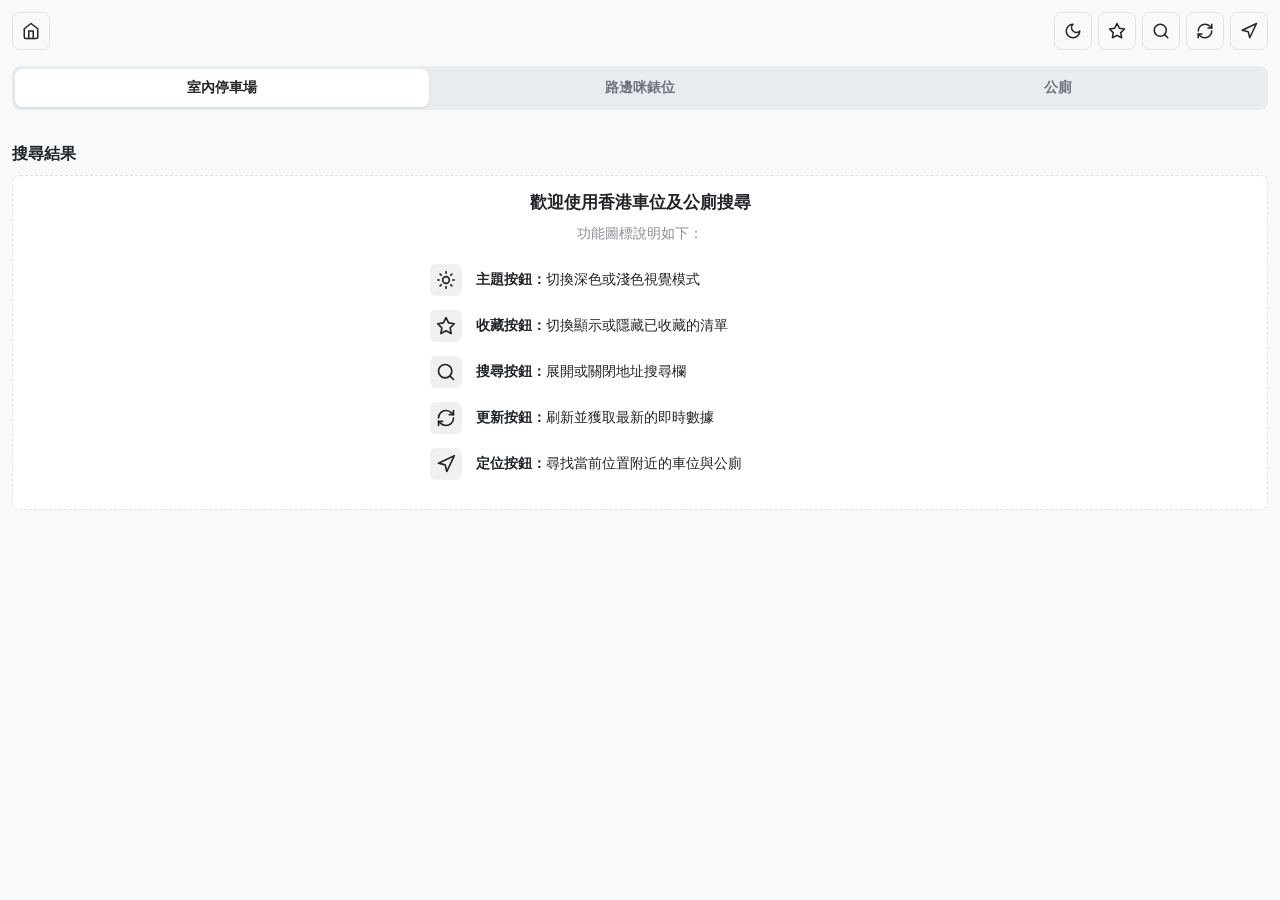
<file: index.html>
<!DOCTYPE html>
<html lang="zh-HK">
<head>
    <meta charset="UTF-8">
    <meta name="viewport" content="width=device-width, initial-scale=1.0">
    <title>HK Car Parks</title>
    <link rel="stylesheet" href="style.css">
    <style>
        /* 僅針對路邊咪錶位卡片進行版面壓縮與右側重組 */
        .carpark-card.meter-card {
            position: relative !important;
            padding: 12px 110px 12px 12px !important;
            min-height: 105px !important;
            box-sizing: border-box !important;
        }

        /* 允許右側元件獨立進行絕對定位 */
        .carpark-card.meter-card .card-body-split {
            display: block !important;
        }

        .carpark-card.meter-card .card-right {
            position: static !important;
        }

        /* 將路邊咪錶的空置率盒子固定於右上角 */
        .carpark-card.meter-card .vacancy-badge {
            position: absolute !important;
            top: 12px !important;
            right: 12px !important;
            margin: 0 !important;
            width: 84px !important;
            box-sizing: border-box !important;
        }

        /* 將無邊框按鈕群水平排列並與空置率盒子右側對齊 */
        .carpark-card.meter-card .parking-tracker-btn-container {
            position: absolute !important;
            right: 12px !important;
            top: 62px !important; 
            display: flex !important;
            gap: 8px !important;
            width: 84px !important;
            justify-content: flex-end !important;
            background: transparent !important;
            margin: 0 !important;
            padding: 0 !important;
            z-index: 10 !important;
        }

        /* 純透明無邊框功能按鈕樣式 */
        .parking-action-btn {
            display: flex !important;
            align-items: center !important;
            justify-content: center !important;
            width: 36px !important;
            height: 36px !important;
            background: transparent !important;
            border: none !important;
            box-shadow: none !important;
            color: #94a3b8 !important;
            cursor: pointer !important;
            transition: color 0.2s ease-in-out !important;
            outline: none !important;
            -webkit-tap-highlight-color: transparent !important;
            padding: 0 !important;
            box-sizing: border-box !important;
        }

        .parking-action-btn:active {
            opacity: 0.5 !important;
        }

        .parking-tracker-toggle-btn {
            color: #94a3b8 !important;
        }

        /* 啟動追蹤時轉為純亮藍色 */
        .parking-tracker-toggle-btn.tracking-active {
            color: #2563eb !important;
        }

        .parking-tracker-toggle-btn.tracking-disabled {
            color: #94a3b8 !important;
            opacity: 0.15 !important;
            cursor: not-allowed !important;
        }

        /* 頂部輕量化提示通知 */
        #parking-toast-notice {
            position: fixed;
            top: 24px;
            left: 50%;
            transform: translateX(-50%);
            background-color: #1e293b;
            color: #f8fafc;
            padding: 12px 20px;
            border-radius: 12px;
            font-size: 13px;
            font-weight: 500;
            box-shadow: 0 10px 15px -3px rgba(0, 0, 0, 0.3);
            z-index: 1000000;
            width: calc(100% - 32px);
            max-width: 360px;
            text-align: center;
            animation: toastFadeIn 0.3s ease-out;
            transition: opacity 0.3s ease;
        }

        /* 底部智慧狀態島 */
        #mobile-bottom-tracker-island {
            position: fixed;
            bottom: calc(16px + env(safe-area-inset-bottom));
            left: 50%;
            transform: translateX(-50%);
            width: calc(100% - 32px);
            max-width: 400px;
            background-color: #1e293b;
            box-shadow: 0 10px 25px -5px rgba(0, 0, 0, 0.4), 0 8px 10px -6px rgba(0, 0, 0, 0.4);
            border-radius: 16px;
            padding: 12px 16px;
            z-index: 99999;
            box-sizing: border-box;
            color: #f8fafc;
            font-family: system-ui, -apple-system, sans-serif;
            transition: transform 0.25s cubic-bezier(0.16, 1, 0.3, 1), opacity 0.25s ease;
            animation: islandSlideUp 0.3s cubic-bezier(0.16, 1, 0.3, 1);
        }

        #mobile-bottom-tracker-island.island-hidden {
            display: none !important;
            visibility: hidden !important;
            opacity: 0 !important;
            pointer-events: none !important;
        }

        .island-header {
            display: flex;
            align-items: center;
            gap: 8px;
            font-size: 11px;
            color: #94a3b8;
            margin-bottom: 6px;
            font-weight: 600;
            letter-spacing: 0.05em;
        }

        .island-pulse {
            width: 6px;
            height: 6px;
            background-color: #3b82f6;
            border-radius: 50%;
            display: inline-block;
            box-shadow: 0 0 0 0 rgba(59, 130, 246, 0.6);
            animation: islandPulseGlow 2s infinite;
        }

        .island-row {
            display: flex;
            justify-content: space-between;
            align-items: center;
            padding: 8px 0;
            border-top: 1px solid #334155;
        }

        .island-row:first-of-type {
            border-top: none;
        }

        .island-carpark-name {
            font-size: 13px;
            font-weight: 500;
            white-space: nowrap;
            overflow: hidden;
            text-overflow: ellipsis;
            max-width: 75%;
            color: #f1f5f9;
        }

        .island-cancel-btn {
            background-color: #334155;
            border: none;
            color: #f8fafc;
            font-size: 12px;
            font-weight: 600;
            padding: 4px 10px;
            border-radius: 8px;
            cursor: pointer;
            transition: background-color 0.2s ease;
            -webkit-tap-highlight-color: transparent;
        }

        @keyframes toastFadeIn {
            from { top: 0; opacity: 0; }
            to { top: 24px; opacity: 1; }
        }

        @keyframes islandSlideUp {
            from { transform: translate(-50%, 80px); opacity: 0; }
            to { transform: translate(-50%, 0); opacity: 1; }
        }

        @keyframes islandPulseGlow {
            0% { transform: scale(0.95); box-shadow: 0 0 0 0 rgba(59, 130, 246, 0.6); }
            70% { transform: scale(1); box-shadow: 0 0 0 6px rgba(59, 130, 246, 0); }
            100% { transform: scale(0.95); box-shadow: 0 0 0 0 rgba(59, 130, 246, 0); }
        }
    </style>
</head>
<body>

    <div class="sticky-header-wrapper">
        <div class="header-container">
            <button id="homeBtn" class="icon-btn" aria-label="主頁"></button>
            <div class="header-actions">
                <button id="themeToggleBtn" class="icon-btn" onclick="toggleTheme()" aria-label="切換主題"></button>
                <button id="showFavBtn" class="icon-btn" aria-label="我的收藏"></button>
                <button id="searchToggleBtn" class="icon-btn" aria-label="展開搜尋"></button>
                <button id="refreshBtn" class="icon-btn" aria-label="更新數據"></button>
                <button id="locateBtn" class="icon-btn" aria-label="GPS 定位"></button>
            </div>
        </div>

        <div class="tab-container">
            <button id="tabOffStreet" class="tab-btn active" onclick="switchTab('offstreet')">室內停車場</button>
            <button id="tabMetered" class="tab-btn" onclick="switchTab('metered')">路邊咪錶位</button>
            <button id="tabToilet" class="tab-btn" onclick="switchTab('toilet')">公廁</button>
        </div>
        
        <div id="searchWrapper" class="search-dropdown">
            <div class="search-bar-container">
                <input type="text" id="searchInput" placeholder="搜尋香港地址、大廈、商場或街道...">
                <button id="searchBtn" class="search-action-btn">搜尋</button>
            </div>
        </div>

        <div id="history-wrapper" class="history-container" style="display: none;">
            <div id="historyChips" class="chips-row"></div>
            <button id="clearHistoryBtn" class="clear-btn">清除</button>
        </div>
    </div>

    <p id="status"></p>
    
    <div id="fav-wrapper" style="display:none;">
        <div class="section-title" id="ui-fav-title">我的收藏夾</div>
        <div id="favoritesList"></div>
    </div>

    <div id="filter-container" style="display: none;"></div>

    <div class="section-title" id="ui-search-title">搜尋結果</div>
    <div id="searchSubtitle" class="search-subtitle" style="display: none;"></div>
    <div id="results"></div>

    <button id="backToTopBtn" class="back-to-top" aria-label="回到頂部"></button>
    
    <script src="config.js"></script>
    <script src="templates.js"></script>
    <script src="api.js"></script>
    <script src="ui.js"></script>
    <script src="map.js"></script>
    <script src="parkingTracker.js"></script>
    <script src="app.js"></script>

</body>
</html>
</file>
<file: style.css>
:root {
    --bg-primary: #f8f9fa;
    --surface: #ffffff;
    --text-main: #212529;
    --text-muted: #6c757d;
    --accent: #0d6efd;
    --accent-hover: #0b5ed7;
    --success: #198754;
    --warning: #ff9f43;
    --danger: #dc3545;
    --border-color: #dee2e6;
    --radius: 8px;
    --btn-height: 38px;
    --font-size-btn: 0.85rem;
}

body.dark-theme {
    --bg-primary: #121212;
    --surface: #1e1e1e;
    --text-main: #f8f9fa;
    --text-muted: #a0a0a0;
    --border-color: #2d2d2d;
    --accent-hover: #157bfb;
}

* { box-sizing: border-box; margin: 0; padding: 0; }

body {
    font-family: -apple-system, BlinkMacSystemFont, "Segoe UI", Roboto, Helvetica, Arial, sans-serif;
    background-color: var(--bg-primary);
    color: var(--text-main);
    padding: 12px;
    line-height: 1.4;
    transition: background-color 0.2s, color 0.2s;
}

/* 置頂包裝器基礎與過渡樣式 */
.sticky-header-wrapper {
    position: sticky;
    top: 0;
    z-index: 100;
    background-color: var(--bg-primary);
    padding: 12px 12px 4px 12px;
    margin: -12px -12px 12px -12px;
    border-bottom: 1px solid transparent;
    transition: border-color 0.15s ease, box-shadow 0.15s ease, background-color 0.2s;
}

/* 滾動時啟用陰影與底線 */
.sticky-header-wrapper.scrolled {
    border-bottom-color: var(--border-color);
    box-shadow: 0 4px 12px rgba(0, 0, 0, 0.05);
}

body.dark-theme .sticky-header-wrapper.scrolled {
    box-shadow: 0 4px 16px rgba(0, 0, 0, 0.3);
}

.header-container {
    display: flex;
    justify-content: space-between;
    align-items: center;
    margin-bottom: 16px;
    gap: 10px;
}

h1 { font-size: 1.15rem; font-weight: 700; letter-spacing: -0.5px; white-space: nowrap; }

.header-actions {
    display: flex;
    gap: 6px;
    align-items: center;
}

.icon-btn {
    background-color: transparent;
    color: var(--text-main);
    border: 1px solid var(--border-color);
    border-radius: var(--radius);
    padding: 0;
    width: var(--btn-height);
    height: var(--btn-height);
    display: inline-flex;
    align-items: center;
    justify-content: center;
    cursor: pointer;
    transition: all 0.15s ease;
}

.icon-btn:active { background-color: #e9ecef; }
body.dark-theme .icon-btn:active { background-color: #2d2d2d; }

.icon-btn svg {
    width: 18px;
    height: 18px;
    display: block;
}

.tab-container {
    display: flex;
    background-color: #e9ecef;
    padding: 3px;
    border-radius: var(--radius);
    margin-bottom: 12px;
    gap: 4px;
    height: calc(var(--btn-height) + 6px);
    align-items: center;
    transition: background-color 0.2s;
}

body.dark-theme .tab-container {
    background-color: #2d2d2d;
}

.tab-btn, button.main-btn, button.secondary-btn, button.search-action-btn, .pill-btn {
    height: var(--btn-height);
    font-size: var(--font-size-btn);
    border-radius: var(--radius);
    display: inline-flex;
    align-items: center;
    justify-content: center;
    border: 1px solid transparent;
    box-sizing: border-box;
    font-weight: 600;
    cursor: pointer;
    transition: all 0.15s ease;
    white-space: nowrap;
    text-decoration: none;
}

.tab-btn {
    flex: 1;
    background: none;
    color: var(--text-muted);
}

.tab-btn.active {
    background-color: var(--surface);
    color: var(--text-main);
    box-shadow: 0 1px 3px rgba(0,0,0,0.08);
}

#status {
    margin: 4px 0 8px 0;
    font-size: 0.85rem;
    color: var(--text-muted);
    text-align: center;
}

.search-dropdown {
    max-height: 0;
    overflow: hidden;
    opacity: 0;
    transition: max-height 0.3s cubic-bezier(0.4, 0, 0.2, 1), opacity 0.2s ease, margin-bottom 0.3s ease;
    margin-bottom: 0;
    width: 100%;
}

.search-dropdown.open {
    max-height: 60px;
    opacity: 1;
    margin-bottom: 12px;
}

.search-bar-container {
    display: flex;
    gap: 8px;
    width: 100%;
}

input#searchInput {
    flex: 1;
    height: var(--btn-height);
    padding: 0 12px;
    font-size: 0.9rem;
    border-radius: var(--radius);
    border: 1px solid var(--border-color);
    background-color: var(--surface);
    color: var(--text-main);
    outline: none;
    transition: border-color 0.15s;
}

input#searchInput:focus {
    border-color: var(--accent);
}

button.search-action-btn {
    background-color: var(--text-main);
    color: var(--surface);
    padding: 0 16px;
}

button.search-action-btn:active {
    background-color: #000;
}
body.dark-theme button.search-action-btn:active {
    background-color: #ffffff;
}

.history-container {
    display: none;
    align-items: center;
    justify-content: space-between;
    gap: 8px;
    margin-bottom: 12px;
    width: 100%;
}

.chips-row {
    display: flex;
    flex-wrap: wrap;
    gap: 6px;
    flex: 1;
}

.history-chip {
    background-color: #e9ecef;
    color: var(--text-main);
    padding: 4px 8px;
    font-size: 0.75rem;
    font-weight: 500;
    border-radius: 6px;
    cursor: pointer;
    border: none;
    white-space: nowrap;
    max-width: 110px;
    overflow: hidden;
    text-overflow: ellipsis;
    transition: background-color 0.2s;
}

body.dark-theme .history-chip {
    background-color: #2d2d2d;
}

.history-chip:active {
    background-color: var(--border-color);
}

.clear-btn {
    background-color: #f1f3f5;
    border: 1px solid var(--border-color);
    color: var(--text-muted);
    font-size: 0.75rem;
    font-weight: 600;
    cursor: pointer;
    padding: 4px 8px;
    border-radius: 6px;
    white-space: nowrap;
    transition: background-color 0.2s, border-color 0.2s;
}

body.dark-theme .clear-btn {
    background-color: #1e1e1e;
}

.clear-btn:active {
    background-color: #fff5f5;
    color: var(--danger);
    border-color: #fbc2c2;
}

body.dark-theme .clear-btn:active {
    background-color: #2c1a1a;
}

#filter-container {
    display: none;
    flex-direction: column;
    gap: 8px;
    margin-bottom: 12px;
    width: 100%;
}

.filter-row {
    display: flex;
    gap: 6px;
    width: 100%;
}

.pill-btn {
    flex: 1;
    background-color: var(--surface);
    border-color: var(--border-color);
    color: var(--text-muted);
    padding: 0 4px;
}

.pill-btn:active {
    transform: scale(0.97);
}

.pill-btn.active.color-blue {
    background-color: var(--accent);
    color: white;
    border-color: var(--accent);
}

.pill-btn.active.color-green {
    background-color: var(--success);
    color: white;
    border-color: var(--success);
}

.pill-btn.active.color-red {
    background-color: var(--danger);
    color: white;
    border-color: var(--danger);
}

.section-title {
    font-size: 1rem;
    font-weight: 600;
    margin: 16px 0 8px 0;
    color: var(--text-main);
}

.carpark-card {
    background-color: var(--surface);
    padding: 10px 12px;
    margin-bottom: 10px;
    border-radius: var(--radius);
    border: 1px solid var(--border-color);
    border-left: 4px solid var(--border-color);
    transition: border-color 0.15s, background-color 0.2s;
}

.carpark-card.status-high { border-left-color: var(--success); }
.carpark-card.status-medium { border-left-color: var(--warning); }
.carpark-card.status-empty { border-left-color: var(--danger); }
.carpark-card.status-unknown { border-left-color: var(--border-color); }

.card-body-split {
    display: flex;
    justify-content: space-between;
    align-items: stretch;
    gap: 12px;
}

.card-left {
    flex: 1;
    min-width: 0;
}

.card-right {
    display: flex;
    flex-direction: column;
    justify-content: center !important; 
    align-items: flex-end;
    width: 80px;
    flex-shrink: 0;
}

.carpark-name {
    font-size: 0.95rem;
    font-weight: 600;
    color: var(--text-main);
    line-height: 1.3;
    display: flex;
    align-items: center;
    gap: 6px;
    margin-bottom: 4px;
}

.status-dot {
    width: 8px;
    height: 8px;
    border-radius: 50%;
    display: inline-block;
    flex-shrink: 0;
}

.dot-green { background-color: var(--success); }
.dot-orange { background-color: var(--warning); }
.dot-red { background-color: var(--danger); }
.dot-grey { background-color: var(--text-muted); }

.card-fav-btn {
    background-color: #f1f3f5;
    color: var(--text-main);
    border: 1px solid var(--border-color);
    padding: 3px 6px;
    font-size: 0.7rem;
    font-weight: 600;
    border-radius: 4px;
    cursor: pointer;
    white-space: nowrap;
    width: 100%;
    text-align: center;
    transition: background-color 0.2s, border-color 0.2s;
}

body.dark-theme .card-fav-btn {
    background-color: #2d2d2d;
}

.card-fav-btn.active {
    background-color: var(--danger);
    color: white;
    border-color: var(--danger);
}

/* Inline Favorite Button Styles */
.card-fav-btn.inline-fav-btn {
    background-color: transparent !important;
    border: none !important;
    padding: 0 !important;
    width: 20px !important;
    height: 20px !important;
    display: inline-flex !important;
    align-items: center !important;
    justify-content: center !important;
    cursor: pointer !important;
    color: var(--text-muted) !important;
    transition: transform 0.1s ease, color 0.2s !important;
    flex-shrink: 0 !important;
}

body.dark-theme .card-fav-btn.inline-fav-btn {
    background-color: transparent !important;
}

.card-fav-btn.inline-fav-btn:active {
    transform: scale(0.85) !important;
}

.card-fav-btn.inline-fav-btn svg {
    width: 18px !important;
    height: 18px !important;
    display: block !important;
}

.card-fav-btn.inline-fav-btn.active {
    background-color: transparent !important;
    border-color: transparent !important;
    color: #ff9f43 !important;
}

body.dark-theme .card-fav-btn.inline-fav-btn.active {
    background-color: transparent !important;
}

.tags-row {
    display: flex;
    align-items: center;
    gap: 6px;
    margin-bottom: 6px;
    flex-wrap: wrap;
}

.distance { font-size: 0.8rem; font-weight: 600; color: var(--danger); }
.distance-warning { font-size: 0.75rem; font-weight: bold; color: var(--danger); margin-left: 2px; }

.status-badge {
    display: inline-block;
    padding: 2px 6px;
    font-size: 0.65rem;
    font-weight: 700;
    border-radius: 4px;
    text-transform: uppercase;
}

.status-badge.ev-charger {
    background-color: #eafaf1;
    color: var(--success);
    border: 1px solid #a3e4d7;
}

body.dark-theme .status-badge.ev-charger {
    background-color: #0c2b1a;
    color: var(--success);
    border-color: #198754;
}

.info-grid {
    display: grid;
    grid-template-columns: auto 1fr;
    gap: 3px 8px;
    font-size: 0.8rem;
    color: var(--text-main);
}

.info-label { color: var(--text-muted); font-weight: 500; }

.map-link, .phone-link {
    color: var(--accent);
    text-decoration: none;
    font-weight: 500;
}

.vacancy-badge {
    width: 100%;
    padding: 4px 6px;
    border-radius: 6px;
    text-align: center;
    display: flex;
    flex-direction: column;
    align-items: center;
    justify-content: center;
    border: 1px solid var(--border-color);
    background-color: #f8f9fa;
    transition: background-color 0.2s, border-color 0.2s;
}

body.dark-theme .vacancy-badge {
    background-color: #1e1e1e;
}

.vacancy-badge.available {
    border-color: #a3e4d7;
    background-color: #f4fbf7;
}

body.dark-theme .vacancy-badge.available {
    border-color: #198754;
    background-color: #0c2b1a;
}

.vacancy-badge.moderate {
    border-color: #fde3a7;
    background-color: #fffaf4;
}

body.dark-theme .vacancy-badge.moderate {
    border-color: #ff9f43;
    background-color: #3b250a;
}

.vacancy-badge.full {
    border-color: #fbc2c2;
    background-color: #fff5f5;
}

body.dark-theme .vacancy-badge.full {
    border-color: #dc3545;
    background-color: #321015;
}

.vacancy-badge.unknown {
    border-color: var(--border-color);
    background-color: #f8f9fa;
}

body.dark-theme .vacancy-badge.unknown {
    background-color: #1e1e1e;
}

.vacancy-num {
    font-size: 1.1rem;
    font-weight: 700;
    line-height: 1.1;
}

.vacancy-num.none { color: var(--danger); }
.vacancy-num.medium { color: var(--warning); }

.vacancy-label {
    font-size: 0.65rem;
    color: var(--text-muted);
    margin-top: 2px;
    font-weight: 600;
    white-space: nowrap;
}

.welcome-box {
    text-align: center;
    padding: 36px 20px;
    background-color: var(--surface);
    border-radius: var(--radius);
    border: 1px dashed var(--border-color);
    margin-top: 10px;
}

.welcome-box h3 {
    font-size: 1.05rem;
    margin-bottom: 8px;
    color: var(--text-main);
    font-weight: 700;
}

.welcome-box p {
    font-size: 0.85rem;
    color: var(--text-muted);
    line-height: 1.5;
}

.empty-notice {
    text-align: center;
    padding: 16px;
    color: var(--text-muted);
    font-style: italic;
    font-size: 0.85rem;
}

/* 回到頂部按鈕懸浮樣式 */
.back-to-top {
    position: fixed;
    bottom: 24px;
    right: 24px;
    width: 44px;
    height: 44px;
    border-radius: 50%;
    background-color: var(--surface);
    color: var(--text-main);
    border: 1px solid var(--border-color);
    box-shadow: 0 4px 12px rgba(0, 0, 0, 0.1);
    cursor: pointer;
    display: flex;
    align-items: center;
    justify-content: center;
    z-index: 99;
    opacity: 0;
    pointer-events: none;
    transition: opacity 0.2s ease, transform 0.2s ease, background-color 0.2s;
    transform: translateY(10px);
}

.back-to-top.visible {
    opacity: 1;
    pointer-events: auto;
    transform: translateY(0);
}

.back-to-top:active {
    transform: scale(0.95);
    background-color: #e9ecef;
}

body.dark-theme .back-to-top:active {
    background-color: #2d2d2d;
}

.back-to-top svg {
    width: 20px;
    height: 20px;
    display: block;
}

/* 2026 Modern CSS Triple-Dot Pulse Loader */
.loading-container {
    display: inline-flex;
    align-items: center;
    justify-content: center;
    gap: 6px;
    font-weight: 500;
    color: var(--text-muted);
}

.loading-dots {
    display: inline-flex;
    align-items: center;
    gap: 4px;
}

.loading-dots span {
    width: 6px;
    height: 6px;
    background-color: var(--accent);
    border-radius: 50%;
    display: inline-block;
    animation: loadingPulse 1.2s infinite ease-in-out both;
}

.loading-dots span:nth-child(1) { animation-delay: -0.32s; }
.loading-dots span:nth-child(2) { animation-delay: -0.16s; }

@keyframes loadingPulse {
    0%, 80%, 100% { transform: scale(0); opacity: 0.3; }
    40% { transform: scale(1); opacity: 1; }
}

.search-subtitle {
    font-size: 0.85rem;
    color: var(--text-muted);
    margin: -4px 0 12px 0;
    font-weight: 500;
    line-height: 1.4;
}

/* Full-Screen Map Overlay Styles */
.carpark-card.meter-card {
    cursor: pointer;
}

.map-overlay {
    position: fixed;
    top: 0;
    left: 0;
    width: 100vw;
    height: 100vh;
    z-index: 2000;
    background-color: var(--bg-primary);
    display: none;
}

.map-canvas {
    width: 100%;
    height: 100%;
}

.close-map-btn {
    position: fixed;
    bottom: 24px;
    right: 24px;
    width: 56px;
    height: 56px;
    border-radius: 50%;
    background-color: var(--surface);
    color: var(--text-main);
    border: 1px solid var(--border-color);
    box-shadow: 0 4px 16px rgba(0, 0, 0, 0.15);
    cursor: pointer;
    display: flex;
    align-items: center;
    justify-content: center;
    z-index: 2100;
    transition: transform 0.1s ease, background-color 0.2s;
}

body.dark-theme .close-map-btn {
    box-shadow: 0 4px 20px rgba(0, 0, 0, 0.4);
}

.close-map-btn:active {
    transform: scale(0.92);
    background-color: #e9ecef;
}

body.dark-theme .close-map-btn:active {
    background-color: #2d2d2d;
}

.close-map-btn svg {
    width: 24px;
    height: 24px;
    display: block;
}

/* Leaflet theme overrides for clean integration */
.leaflet-popup-content-wrapper {
    background-color: var(--surface) !important;
    color: var(--text-main) !important;
    border-radius: var(--radius) !important;
    font-family: inherit !important;
    box-shadow: 0 2px 8px rgba(0,0,0,0.15) !important;
}
.leaflet-popup-tip {
    background-color: var(--surface) !important;
}
</file>
